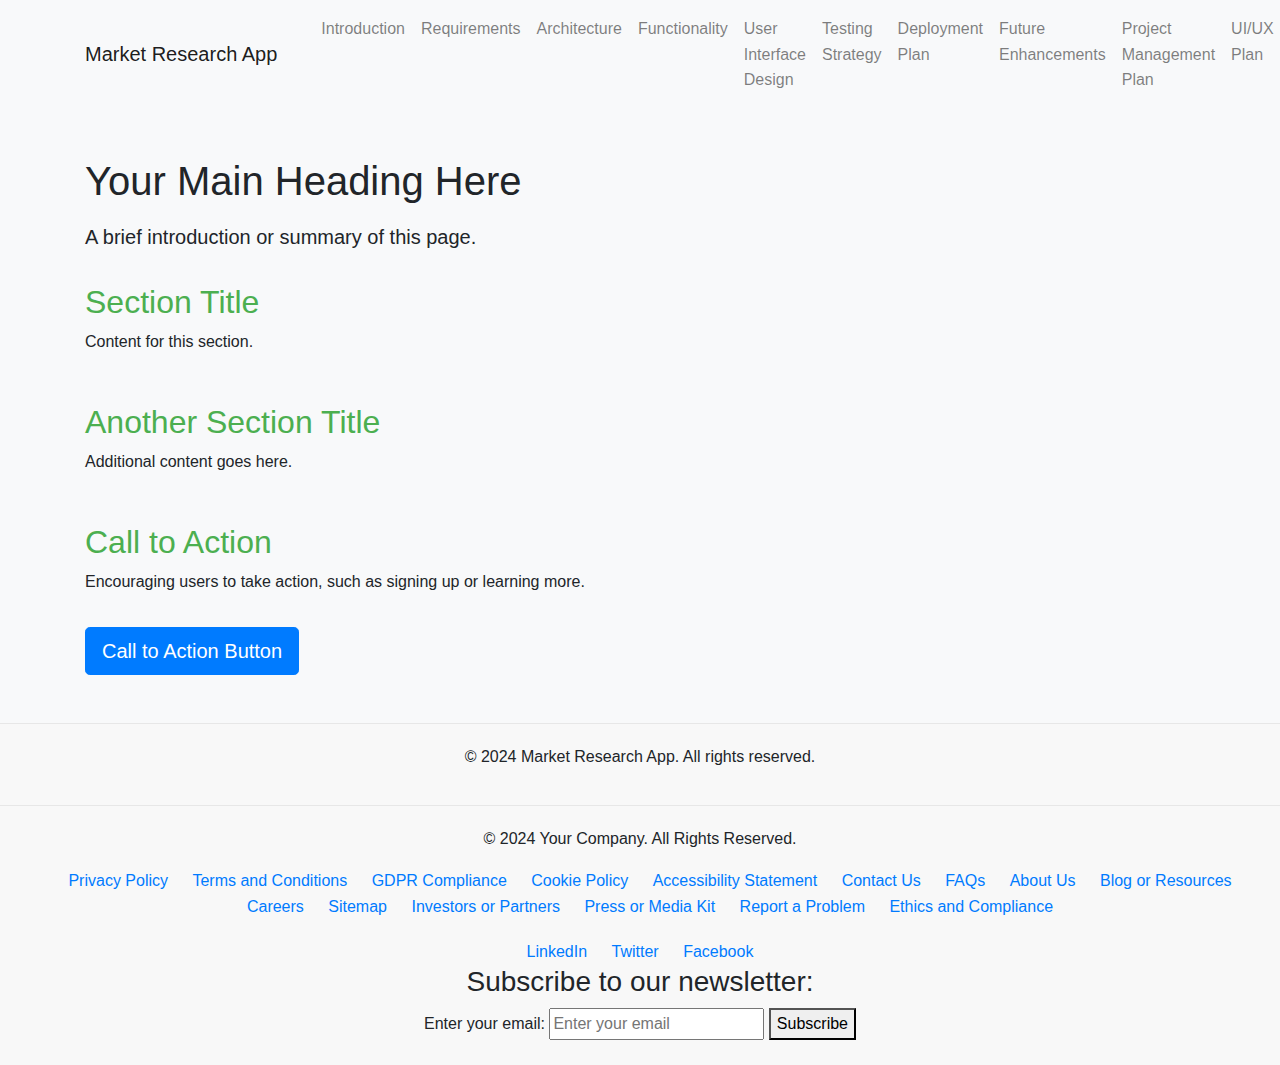
<file: about.html>
<!DOCTYPE html>
<html lang="en">
<head>
    <meta charset="UTF-8">
    <meta name="viewport" content="width=device-width, initial-scale=1.0">
    <title>Your Page Title Here</title>
    <link rel="stylesheet" href="https://stackpath.bootstrapcdn.com/bootstrap/4.5.2/css/bootstrap.min.css">
    <link rel="stylesheet" href="styles.css"> <!-- Link to your custom styles -->
    <script src="loadNavbar.js" defer></script> <!-- Load navbar script -->
</head>
<body>
    <header>
        <nav id="navbar-container"></nav> <!-- Navbar will be loaded here -->
    </header>

    <div class="container">
        <h1 class="mt-5">Your Main Heading Here</h1>
        <p class="lead mt-3">A brief introduction or summary of this page.</p>

        <!-- Your main content goes here -->
        <section>
            <h2>Section Title</h2>
            <p>Content for this section.</p>
        </section>

        <section class="mt-5">
            <h2>Another Section Title</h2>
            <p>Additional content goes here.</p>
        </section>
        
        <section class="mt-5">
            <h2>Call to Action</h2>
            <p>Encouraging users to take action, such as signing up or learning more.</p>
            <a href="signup.html" class="btn btn-primary btn-lg mt-3">Call to Action Button</a>
        </section>
    </div>

    <!-- Include jQuery and Bootstrap JS -->
    <script src="https://code.jquery.com/jquery-3.5.1.slim.min.js"></script>
    <script src="https://cdn.jsdelivr.net/npm/@popperjs/core@2.11.6/dist/umd/popper.min.js"></script>
    <script src="https://stackpath.bootstrapcdn.com/bootstrap/4.5.2/js/bootstrap.min.js"></script>

    <footer class="text-center mt-5">
        <p>&copy; 2024 Market Research App. All rights reserved.</p>
        <script src="loadFooter.js"></script> <!-- Load footer script -->
    </footer>
</body>
</html>
</file>
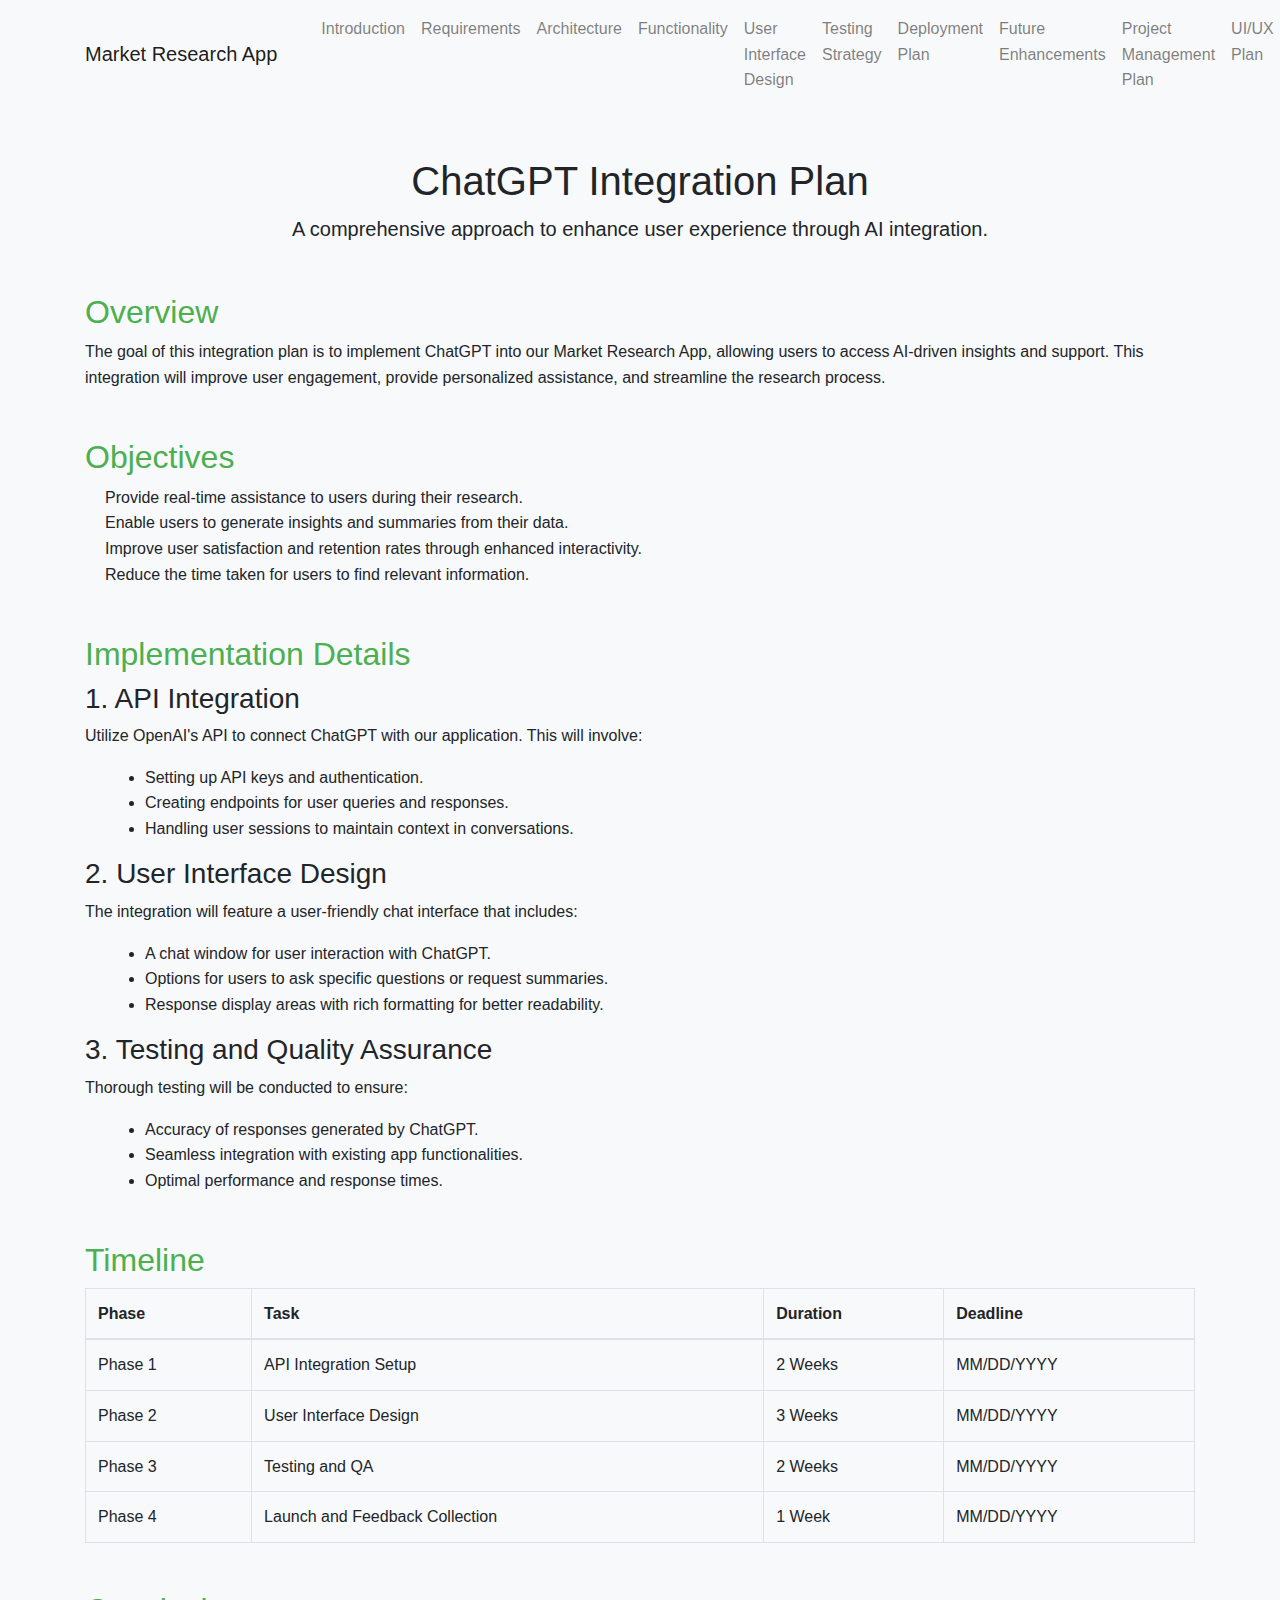
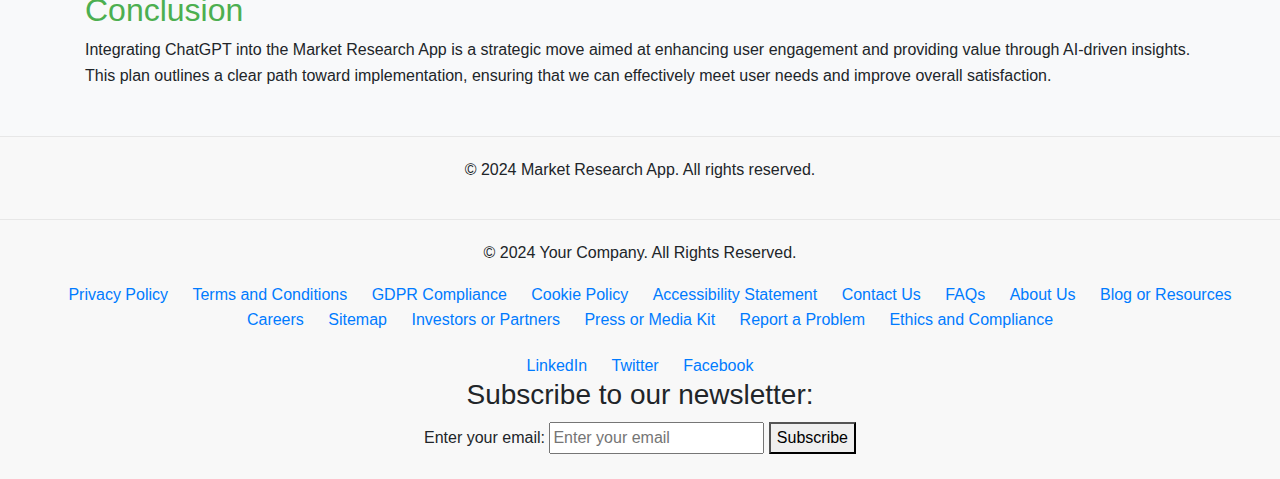
<file: chatgpt_integration_plan.html>
<!DOCTYPE html>
<html lang="en">
<head>
    <meta charset="UTF-8">
    <meta name="viewport" content="width=device-width, initial-scale=1.0">
    <title>ChatGPT Integration Plan</title>
    <link rel="stylesheet" href="https://stackpath.bootstrapcdn.com/bootstrap/4.5.2/css/bootstrap.min.css">
    <link rel="stylesheet" href="styles.css">
</head>
<body>
    <header>
        <nav id="navbar-container"></nav> <!-- Use a script to load the navbar -->
    </header>

    <div class="container mt-5">
        <h1 class="text-center">ChatGPT Integration Plan</h1>
        <p class="lead text-center">A comprehensive approach to enhance user experience through AI integration.</p>

        <section class="mt-5">
            <h2>Overview</h2>
            <p>The goal of this integration plan is to implement ChatGPT into our Market Research App, allowing users to access AI-driven insights and support. This integration will improve user engagement, provide personalized assistance, and streamline the research process.</p>
        </section>

        <section class="mt-5">
            <h2>Objectives</h2>
            <ul class="list-unstyled">
                <li>Provide real-time assistance to users during their research.</li>
                <li>Enable users to generate insights and summaries from their data.</li>
                <li>Improve user satisfaction and retention rates through enhanced interactivity.</li>
                <li>Reduce the time taken for users to find relevant information.</li>
            </ul>
        </section>

        <section class="mt-5">
            <h2>Implementation Details</h2>
            <h3>1. API Integration</h3>
            <p>Utilize OpenAI's API to connect ChatGPT with our application. This will involve:</p>
            <ul>
                <li>Setting up API keys and authentication.</li>
                <li>Creating endpoints for user queries and responses.</li>
                <li>Handling user sessions to maintain context in conversations.</li>
            </ul>

            <h3>2. User Interface Design</h3>
            <p>The integration will feature a user-friendly chat interface that includes:</p>
            <ul>
                <li>A chat window for user interaction with ChatGPT.</li>
                <li>Options for users to ask specific questions or request summaries.</li>
                <li>Response display areas with rich formatting for better readability.</li>
            </ul>

            <h3>3. Testing and Quality Assurance</h3>
            <p>Thorough testing will be conducted to ensure:</p>
            <ul>
                <li>Accuracy of responses generated by ChatGPT.</li>
                <li>Seamless integration with existing app functionalities.</li>
                <li>Optimal performance and response times.</li>
            </ul>
        </section>

        <section class="mt-5">
            <h2>Timeline</h2>
            <table class="table table-bordered">
                <thead>
                    <tr>
                        <th>Phase</th>
                        <th>Task</th>
                        <th>Duration</th>
                        <th>Deadline</th>
                    </tr>
                </thead>
                <tbody>
                    <tr>
                        <td>Phase 1</td>
                        <td>API Integration Setup</td>
                        <td>2 Weeks</td>
                        <td>MM/DD/YYYY</td>
                    </tr>
                    <tr>
                        <td>Phase 2</td>
                        <td>User Interface Design</td>
                        <td>3 Weeks</td>
                        <td>MM/DD/YYYY</td>
                    </tr>
                    <tr>
                        <td>Phase 3</td>
                        <td>Testing and QA</td>
                        <td>2 Weeks</td>
                        <td>MM/DD/YYYY</td>
                    </tr>
                    <tr>
                        <td>Phase 4</td>
                        <td>Launch and Feedback Collection</td>
                        <td>1 Week</td>
                        <td>MM/DD/YYYY</td>
                    </tr>
                </tbody>
            </table>
        </section>

        <section class="mt-5">
            <h2>Conclusion</h2>
            <p>Integrating ChatGPT into the Market Research App is a strategic move aimed at enhancing user engagement and providing value through AI-driven insights. This plan outlines a clear path toward implementation, ensuring that we can effectively meet user needs and improve overall satisfaction.</p>
        </section>
    </div>

    <footer class="text-center mt-5">
        <p>&copy; 2024 Market Research App. All rights reserved.</p>
        <script src="loadFooter.js"></script> <!-- Load footer -->
    </footer>

    <script src="https://code.jquery.com/jquery-3.5.1.slim.min.js"></script>
    <script src="https://cdn.jsdelivr.net/npm/@popperjs/core@2.11.6/dist/umd/popper.min.js"></script>
    <script src="https://stackpath.bootstrapcdn.com/bootstrap/4.5.2/js/bootstrap.min.js"></script>
    <script src="loadNavbar.js"></script> <!-- Load navbar script -->
</body>
</html>
</file>
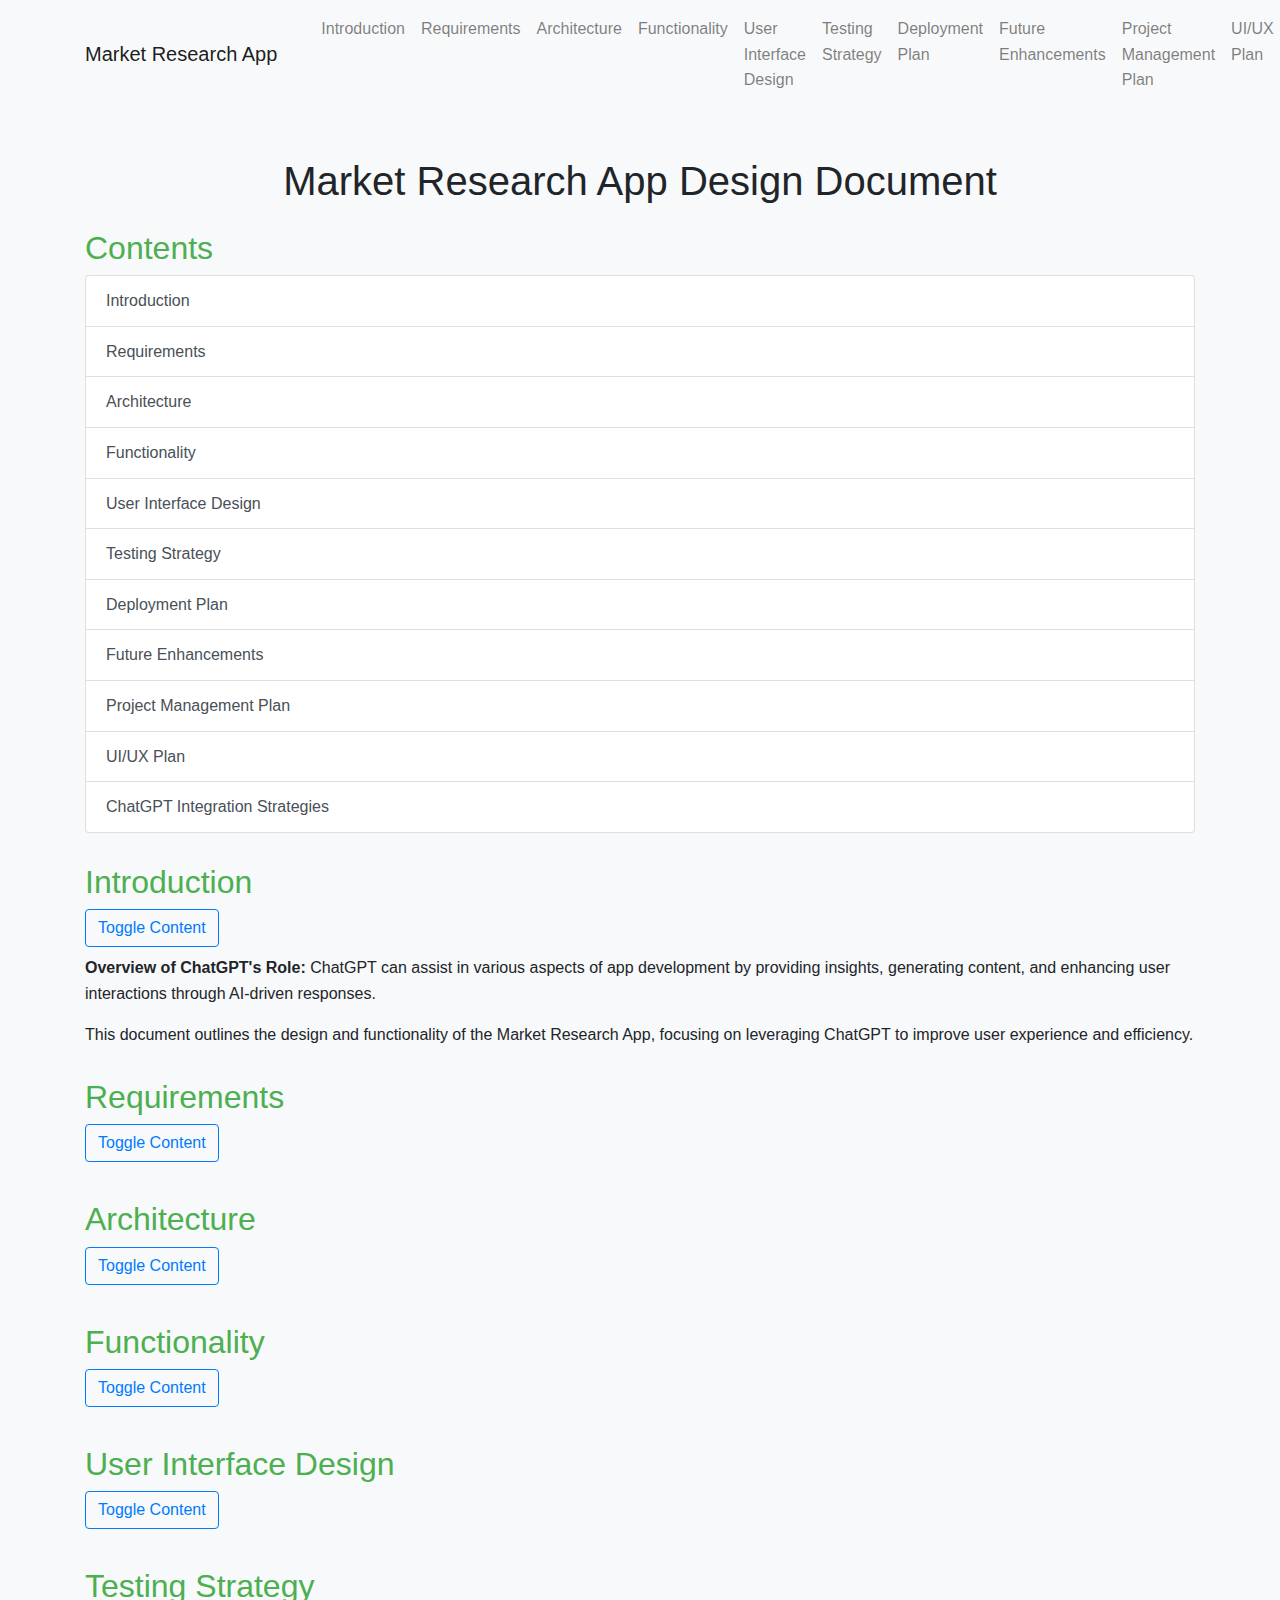
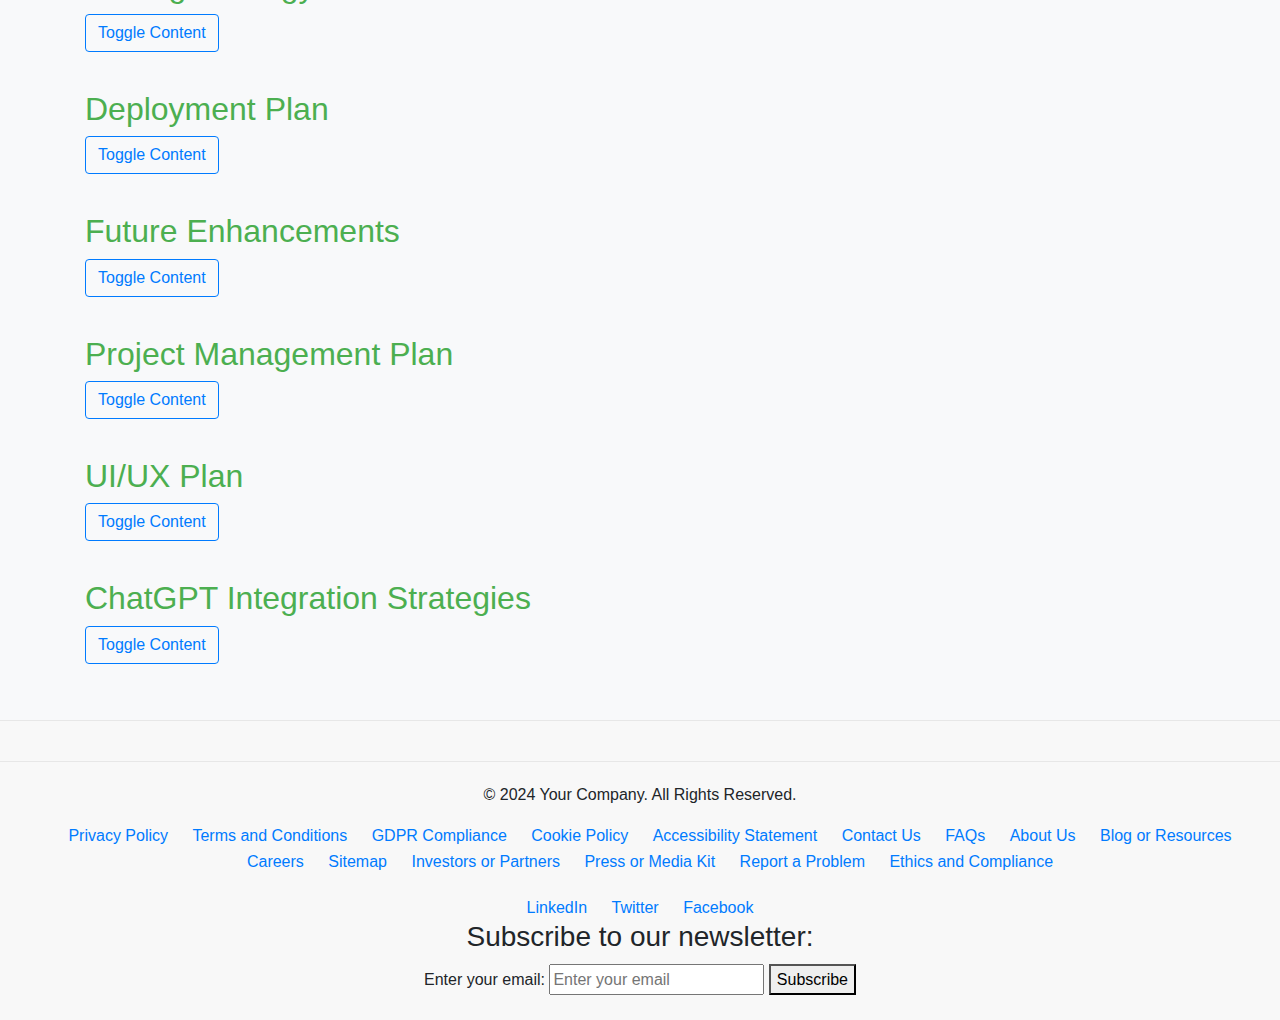
<file: design_document.html>
<!DOCTYPE html>
<html lang="en">
<head>
    <meta charset="UTF-8">
    <meta name="viewport" content="width=device-width, initial-scale=1.0">
    <title>Market Research App Design Document</title>
    <link rel="stylesheet" href="https://stackpath.bootstrapcdn.com/bootstrap/4.5.2/css/bootstrap.min.css">
    <link rel="stylesheet" href="styles.css">
</head>
<body data-spy="scroll" data-target="#navbar-container" data-offset="70">

<!-- Navbar (loaded with JavaScript) -->
<header>
    <nav id="navbar-container"></nav>
</header>

<div class="container my-5">
    <!-- Document Title -->
    <h1 class="mt-4 text-center">Market Research App Design Document</h1>

    <!-- Table of Contents with ScrollSpy -->
    <h2 class="mt-4">Contents</h2>
    <div class="list-group">
        <a href="#introduction" class="list-group-item list-group-item-action">Introduction</a>
        <a href="#requirements" class="list-group-item list-group-item-action">Requirements</a>
        <a href="#architecture" class="list-group-item list-group-item-action">Architecture</a>
        <a href="#functionality" class="list-group-item list-group-item-action">Functionality</a>
        <a href="#user-interface-design" class="list-group-item list-group-item-action">User Interface Design</a>
        <a href="#testing-strategy" class="list-group-item list-group-item-action">Testing Strategy</a>
        <a href="#deployment-plan" class="list-group-item list-group-item-action">Deployment Plan</a>
        <a href="#future-enhancements" class="list-group-item list-group-item-action">Future Enhancements</a>
        <a href="#project-management-plan" class="list-group-item list-group-item-action">Project Management Plan</a>
        <a href="#uiux-plan" class="list-group-item list-group-item-action">UI/UX Plan</a>
        <a href="#chatgpt-integration-strategies" class="list-group-item list-group-item-action">ChatGPT Integration Strategies</a>
    </div>

    <!-- Document Sections -->
    <section id="introduction" class="mt-4">
        <h2>Introduction</h2>
        <button class="btn btn-outline-primary mb-2" data-toggle="collapse" data-target="#introContent" aria-expanded="false" aria-controls="introContent">Toggle Content</button>
        <div id="introContent" class="collapse show">
            <p><strong>Overview of ChatGPT's Role:</strong> ChatGPT can assist in various aspects of app development by providing insights, generating content, and enhancing user interactions through AI-driven responses.</p>
            <p>This document outlines the design and functionality of the Market Research App, focusing on leveraging ChatGPT to improve user experience and efficiency.</p>
        </div>
    </section>

    <!-- Repeat the structure for each section -->
    <section id="requirements" class="mt-4">
        <h2>Requirements</h2>
        <button class="btn btn-outline-primary mb-2" data-toggle="collapse" data-target="#requirementsContent" aria-expanded="false" aria-controls="requirementsContent">Toggle Content</button>
        <div id="requirementsContent" class="collapse">
            <p><strong>How ChatGPT Can Help:</strong></p>
            <ul>
                <li><strong>Technical Documentation:</strong> Use ChatGPT to generate documentation that explains the app's architecture and components.</li>
                <li><strong>Code Generation:</strong> Quickly generate boilerplate code for various app functionalities.</li>
                <li><strong>User Requirements:</strong> Facilitate user requirement gathering sessions by suggesting questions and gathering feedback effectively.</li>
            </ul>
        </div>
    </section>

    <section id="architecture" class="mt-4">
        <h2>Architecture</h2>
        <button class="btn btn-outline-primary mb-2" data-toggle="collapse" data-target="#architectureContent" aria-expanded="false" aria-controls="architectureContent">Toggle Content</button>
        <div id="architectureContent" class="collapse">
            <p>The app will be designed using a microservices architecture to allow scalability and flexibility. Each service will handle different functionalities, ensuring a smooth user experience.</p>
        </div>
    </section>

    <section id="functionality" class="mt-4">
        <h2>Functionality</h2>
        <button class="btn btn-outline-primary mb-2" data-toggle="collapse" data-target="#functionalityContent" aria-expanded="false" aria-controls="functionalityContent">Toggle Content</button>
        <div id="functionalityContent" class="collapse">
            <p>The app will provide users with various features, including data visualization, user feedback collection, and reporting tools, all powered by ChatGPT for intelligent data handling.</p>
        </div>
    </section>

    <section id="user-interface-design" class="mt-4">
        <h2>User Interface Design</h2>
        <button class="btn btn-outline-primary mb-2" data-toggle="collapse" data-target="#uiContent" aria-expanded="false" aria-controls="uiContent">Toggle Content</button>
        <div id="uiContent" class="collapse">
            <p>The user interface will be designed to be intuitive and user-friendly, incorporating modern design principles and accessibility features.</p>
        </div>
    </section>

    <section id="testing-strategy" class="mt-4">
        <h2>Testing Strategy</h2>
        <button class="btn btn-outline-primary mb-2" data-toggle="collapse" data-target="#testingContent" aria-expanded="false" aria-controls="testingContent">Toggle Content</button>
        <div id="testingContent" class="collapse">
            <p>A comprehensive testing strategy will be implemented, including unit testing, integration testing, and user acceptance testing (UAT) to ensure the app meets all requirements.</p>
        </div>
    </section>

    <section id="deployment-plan" class="mt-4">
        <h2>Deployment Plan</h2>
        <button class="btn btn-outline-primary mb-2" data-toggle="collapse" data-target="#deploymentContent" aria-expanded="false" aria-controls="deploymentContent">Toggle Content</button>
        <div id="deploymentContent" class="collapse">
            <p>The deployment will follow a CI/CD pipeline to facilitate regular updates and maintenance, ensuring that the app remains up to date with user needs and technology changes.</p>
        </div>
    </section>

    <section id="future-enhancements" class="mt-4">
        <h2>Future Enhancements</h2>
        <button class="btn btn-outline-primary mb-2" data-toggle="collapse" data-target="#futureContent" aria-expanded="false" aria-controls="futureContent">Toggle Content</button>
        <div id="futureContent" class="collapse">
            <p>Future enhancements may include additional analytics features, integration with third-party services, and improved AI capabilities through ChatGPT.</p>
        </div>
    </section>

    <section id="project-management-plan" class="mt-4">
        <h2>Project Management Plan</h2>
        <button class="btn btn-outline-primary mb-2" data-toggle="collapse" data-target="#pmContent" aria-expanded="false" aria-controls="pmContent">Toggle Content</button>
        <div id="pmContent" class="collapse">
            <p>The project will utilize Agile methodologies to adapt to changing requirements and promote collaboration among team members.</p>
        </div>
    </section>

    <section id="uiux-plan" class="mt-4">
        <h2>UI/UX Plan</h2>
        <button class="btn btn-outline-primary mb-2" data-toggle="collapse" data-target="#uiuxContent" aria-expanded="false" aria-controls="uiuxContent">Toggle Content</button>
        <div id="uiuxContent" class="collapse">
            <p>A dedicated UI/UX team will focus on user research and design iterations to ensure the app meets user expectations and enhances satisfaction.</p>
        </div>
    </section>

    <section id="chatgpt-integration-strategies" class="mt-4">
        <h2>ChatGPT Integration Strategies</h2>
        <button class="btn btn-outline-primary mb-2" data-toggle="collapse" data-target="#chatgptContent" aria-expanded="false" aria-controls="chatgptContent">Toggle Content</button>
        <div id="chatgptContent" class="collapse">
            <p>Strategies for integrating ChatGPT include using its API for real-time responses, generating personalized content for users, and providing suggestions based on user interactions.</p>
        </div>
    </section>
</div>

<!-- Footer (loaded with JavaScript) -->
<footer class="mt-5">
    <div id="footer-container"></div>
</footer>

<!-- JS Libraries -->
<script src="https://code.jquery.com/jquery-3.5.1.slim.min.js"></script>
<script src="https://cdn.jsdelivr.net/npm/@popperjs/core@2.5.2/dist/umd/popper.min.js"></script>
<script src="https://stackpath.bootstrapcdn.com/bootstrap/4.5.2/js/bootstrap.min.js"></script>

<!-- Custom JS for Navbar and Footer loading -->
<script src="loadNavbar.js"></script>
<script src="loadFooter.js"></script>

</body>
</html>
</file>
<file: styles.css>
/* Base styles */
body {
    font-family: 'Arial', sans-serif;
    line-height: 1.6;
    margin: 0;
    padding: 0;
    background-color: #f8f9fa;
}

header {
    background: #4CAF50; /* Brand color */
    color: #fff;
}

nav {
    margin-bottom: 20px;
}

/* Navbar styles */
.navbar {
    padding: 0.5rem 1rem; /* Adjust padding for navbar */
}

.navbar-nav .nav-link {
    color: #fff; /* Default link color */
}

.navbar-nav .nav-link:hover {
    color: #e7e7e7; /* Hover effect */
}

/* Dark mode styles */
body.dark-mode {
    background-color: #121212; /* Dark background */
    color: #ffffff; /* Light text */
}

body.dark-mode h2 {
    color: #90caf9; /* Lighter color for headings in dark mode */
}

.navbar-dark {
    background-color: #343a40; /* Dark navbar background */
}

.navbar-dark .navbar-nav .nav-link {
    color: #ffffff; /* Light navbar text */
}

.navbar-dark .navbar-nav .nav-link:hover {
    color: #e7e7e7; /* Light hover effect */
}

/* Section styles */
h2 {
    color: #4CAF50; /* Section title color */
    margin-top: 30px; /* Top margin for section titles */
}

ul {
    list-style: disc;
    margin-left: 20px;
}

/* Footer styles */
footer {
    background-color: #f8f8f8; /* Consistent footer color */
    padding: 20px;
    text-align: center;
    border-top: 1px solid #e7e7e7; /* Subtle border at the top of the footer */
}

footer .footer-content ul {
    list-style-type: none;
    padding: 0;
}

footer .footer-content ul li {
    display: inline;
    margin: 0 10px;
}

footer .footer-content .social-media a {
    margin: 0 10px;
}

footer .footer-content form {
    margin-top: 10px;
}

/* Responsive styles */
@media (max-width: 768px) {
    nav {
        margin-bottom: 15px; /* Less margin for smaller screens */
    }

    h2 {
        font-size: 1.5rem; /* Adjust font size for headings */
    }
}
</file>
